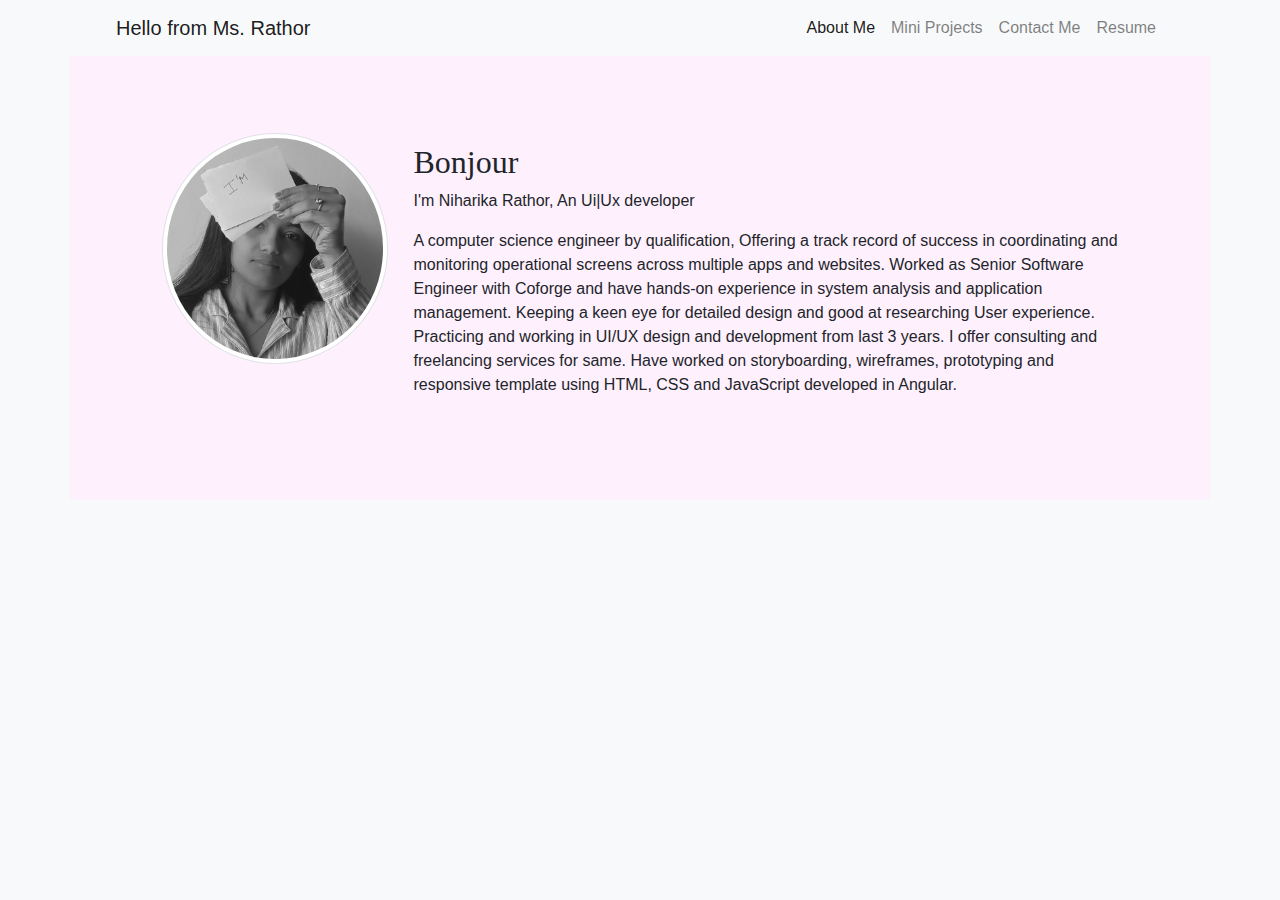
<file: Index.html>
<html lang="en">
<head>
    <meta charset="UTF-8">
    <meta http-equiv="X-UA-Compatible" content="IE=edge">
    <meta name="viewport" content="width=device-width, initial-scale=1.0">
    <title>Niharika Rathor</title>
    <link rel="stylesheet" href="https://cdn.jsdelivr.net/npm/bootstrap@4.0.0/dist/css/bootstrap.min.css" integrity="sha384-Gn5384xqQ1aoWXA+058RXPxPg6fy4IWvTNh0E263XmFcJlSAwiGgFAW/dAiS6JXm" crossorigin="anonymous">
    <script src="https://cdn.jsdelivr.net/npm/bootstrap@5.0.2/dist/js/bootstrap.bundle.min.js" integrity="sha384-MrcW6ZMFYlzcLA8Nl+NtUVF0sA7MsXsP1UyJoMp4YLEuNSfAP+JcXn/tWtIaxVXM" crossorigin="anonymous"></script>
    <link rel="stylesheet" href="About.css">
   
</head>
<body>
  
  <div class="container">
  <nav class="navbar navbar-expand-lg navbar-light bg-light">
    <div class="container-fluid">
      <a class="navbar-brand" href="#">Hello from Ms. Rathor</a>
      <button class="navbar-toggler" type="button" data-bs-toggle="collapse" data-bs-target="#navbarSupportedContent" aria-controls="navbarSupportedContent" aria-expanded="false" aria-label="Toggle navigation">
        <span class="navbar-toggler-icon"></span>
      </button>
      <div class="collapse navbar-collapse justify-content-end" id="navbarSupportedContent">
        <ul class="navbar-nav me-auto my-2 my-lg-0 ">
          <li class="nav-item">
            <a class="nav-link active" aria-current="page" href="About.html">About Me</a>
          </li>
          <li class="nav-item">
            <a class="nav-link" href="Project.html">Mini Projects</a>
          </li>
          <li class="nav-item">
            <a class="nav-link" href="#">Contact Me</a>
          </li>
          <li class="nav-item">
            <a class="nav-link" href="#">Resume</a>
          </li>
        </ul>
      </div>
    </div>
  </nav>
  <div class="row prt1">
  <div class="col-sm-3">
    <img id="image" src=" " alt="Niharika" class="img-thumbnail rounded-circle profileimg" >
  </div>
  <div class="col-sm-9 des">
    <h2>Bonjour</h2>
    <p>I'm Niharika Rathor, An Ui|Ux developer</p>
    <p>A computer science engineer by qualification, Offering a track record of success in coordinating and monitoring operational screens across multiple apps and websites.
      Worked as Senior Software Engineer with Coforge and have hands-on experience in system analysis and application management. Keeping a keen eye for detailed design and good at researching User experience. 
      Practicing and working in UI/UX design and development from last 3 years. I offer consulting and freelancing services for same. Have worked on storyboarding, wireframes, prototyping and responsive template using HTML, CSS and JavaScript developed in Angular.</p>
  </div>
</div>

  </div>


  <script src="About.js"></script>
</body>
</html>
</file>
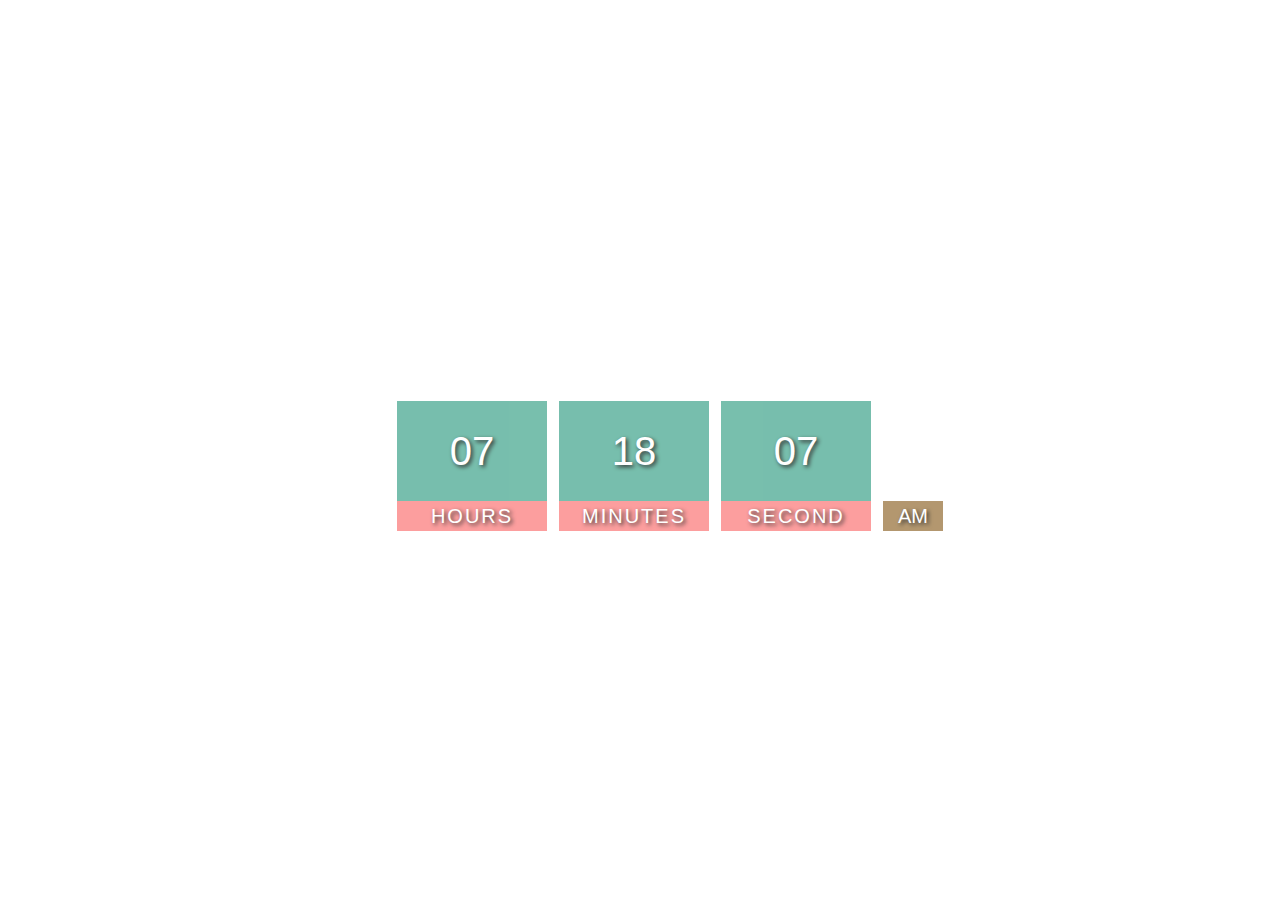
<file: digitalClock.html>
<!DOCTYPE html>
<html lang="en">
<head>
    <meta charset="UTF-8">
    <meta http-equiv="X-UA-Compatible" content="IE=edge">
    <meta name="viewport" content="width=device-width, initial-scale=1.0">
    <link rel="stylesheet" href="https://cdn.jsdelivr.net/npm/bootstrap@4.0.0/dist/css/bootstrap.min.css" integrity="sha384-Gn5384xqQ1aoWXA+058RXPxPg6fy4IWvTNh0E263XmFcJlSAwiGgFAW/dAiS6JXm" crossorigin="anonymous">
    <link rel="stylesheet" href="digitalClock.css">
    <title>Digital Clock</title>
</head>
<body>
    <h2>Digital Clock</h2>
    <div class="clock">
        <div>
            <span id="hour">00</span>
            <span class="text">Hours</span>
        </div>
        <div>
            <span id="minutes">00</span>
            <span class="text">Minutes</span>
        </div>
        <div>
            <span id="seconds">00</span>
            <span class="text">Second</span>
        </div>
        <div>
            <span id="ampm">AM</span>
            
        </div>
    </div>
    <script src="digitalClock.js"></script>
</body>
</html>
</file>
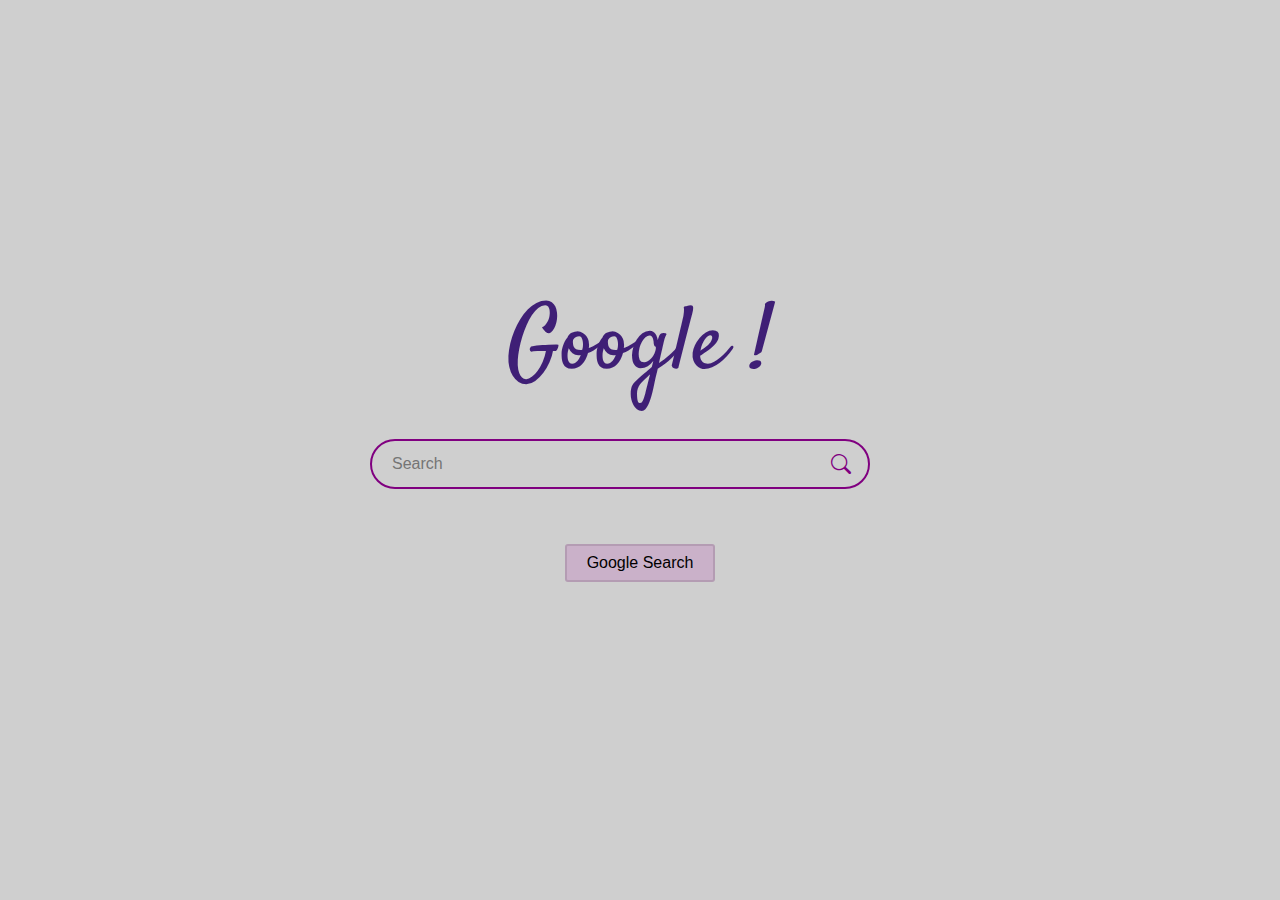
<file: googletheme1.html>
<!DOCTYPE html>
<html lang="en">
<head>
    <meta charset="UTF-8">
    <meta http-equiv="X-UA-Compatible" content="IE=edge">
    <meta name="viewport" content="width=device-width, initial-scale=1.0">
    <title>Niharika Rathor</title>
    <link rel="stylesheet" href="https://cdn.jsdelivr.net/npm/bootstrap@4.0.0/dist/css/bootstrap.min.css" integrity="sha384-Gn5384xqQ1aoWXA+058RXPxPg6fy4IWvTNh0E263XmFcJlSAwiGgFAW/dAiS6JXm" crossorigin="anonymous">
    <script src="https://cdn.jsdelivr.net/npm/bootstrap@5.0.2/dist/js/bootstrap.bundle.min.js" integrity="sha384-MrcW6ZMFYlzcLA8Nl+NtUVF0sA7MsXsP1UyJoMp4YLEuNSfAP+JcXn/tWtIaxVXM" crossorigin="anonymous"></script>
    
    <link rel="stylesheet" href="https://cdn.jsdelivr.net/npm/bootstrap-icons@1.3.0/font/bootstrap-icons.css">
    <style>
        @import url('https://fonts.googleapis.com/css2?family=Satisfy&display=swap');
        .theme1 h1{
            font-family: 'Satisfy', cursive;
        }
        .theme1{
            display: flex;
    flex-direction: column;
    align-items: center;
    justify-content: center;
    height: 100vh;
    background-color: #cfcfcf;
        }
        .searchbtn{
            padding: 5px 20px;
    margin: 25px;
    border-radius: 3px;
    background: #cab1c9;
    border: 2px solid #b49cb3;
    
        }
        .themesearch{
            margin: 30px;
            margin-left: -10px;
    width: 500px;
    height: 50px;
    background: transparent;
    border: 2px solid purple;
    border-radius: 30px;
    padding: 10px 20px;
    position: relative;
        }
        .icon{
            margin-right: 49px;
    position: absolute;
    font-size: 20px;
    color: purple;
        }
    </style>

</head>
<body>
    <div>
    <form action="https://www.google.com/search">
        <div class="theme1">
        <h1 style="color:#3f1f76; font-size:90px">Google !</h1>
        <div class=" d-flex align-items-center justify-content-end">
                <input type="text" class="themesearch" placeholder="Search" name="q">
               <i class="bi bi-search icon" ></i>     
        </div>
        <input class="searchbtn" type="submit" value="Google Search">
        </div>
    </form>
</div>
</body>
</html>
</file>
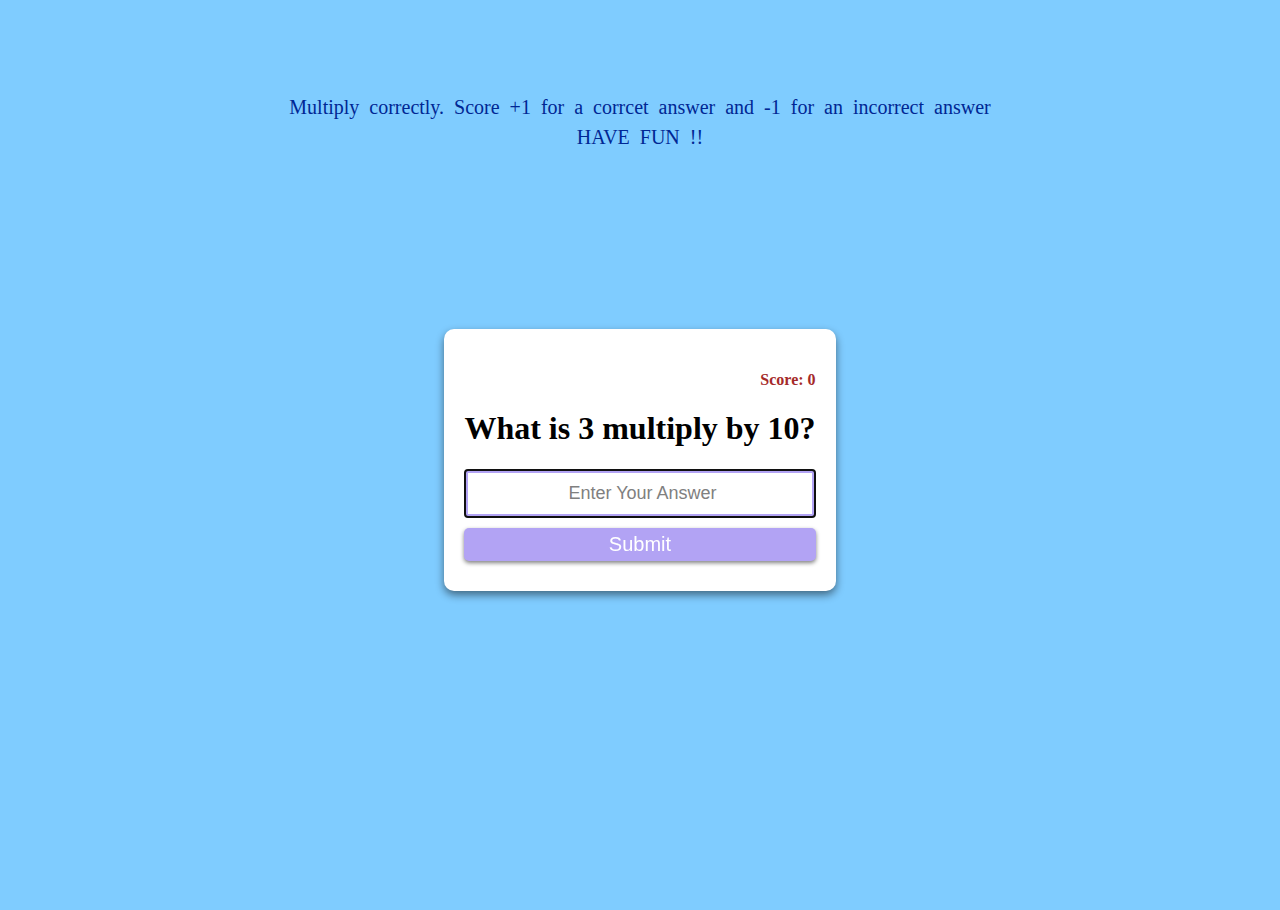
<file: mutiplicationPoint.html>
<!DOCTYPE html>
<html lang="en">
<head>
    <meta charset="UTF-8">
    <meta http-equiv="X-UA-Compatible" content="IE=edge">
    <meta name="viewport" content="width=device-width, initial-scale=1.0">
    <title>Multiply</title>
    <link rel="stylesheet" href="mutiplicationPoint.css">
</head>
<body>
    <div class="intro">
   <p >Multiply correctly. Score +1 for a corrcet answer and -1 for an incorrect answer <br> HAVE FUN !!</p>
</div>
   <div class="card">
    <form action="" class="form" id="form">
        <h4 class="score" id="score"> Score: 0</h4>
        <h1 class="question" id="question">What is 1 multiplied by 1?</h1>
        <input type="text" class="input" id="input" placeholder=" Enter Your Answer" autofocus autocomplete="off"/>
        <button type="submit" class="btn">Submit</button>
    </form>
  </div>
  <script src="multiplicationPoint.js"></script>
</body>
</html>
</file>
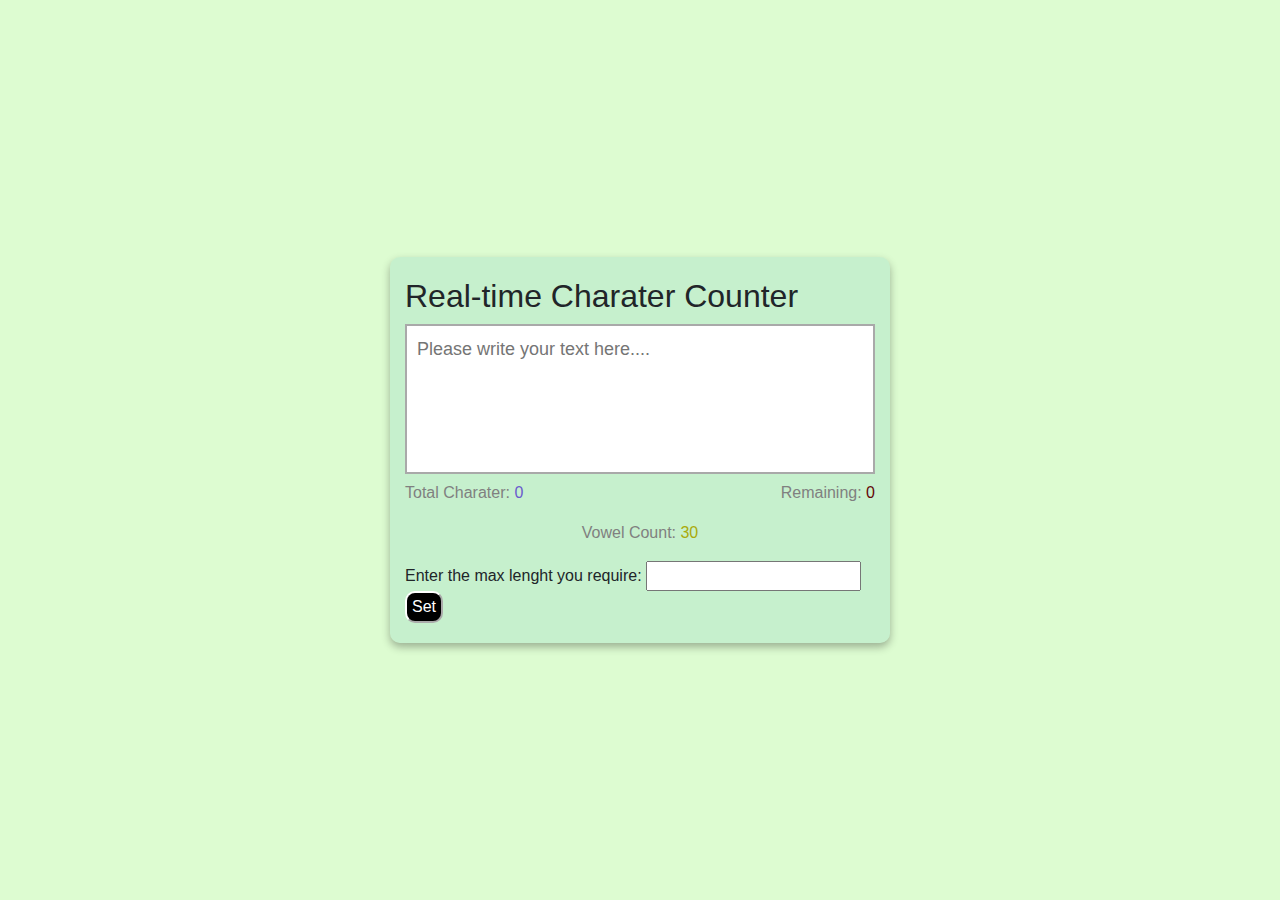
<file: textCounter.html>
<!DOCTYPE html>
<html lang="en">
<head>
    <meta charset="UTF-8">
    <meta http-equiv="X-UA-Compatible" content="IE=edge">
    <meta name="viewport" content="width=device-width, initial-scale=1.0">
    <link rel="stylesheet" href="textCounter.css">
    <link rel="stylesheet" href="https://cdn.jsdelivr.net/npm/bootstrap@4.0.0/dist/css/bootstrap.min.css" integrity="sha384-Gn5384xqQ1aoWXA+058RXPxPg6fy4IWvTNh0E263XmFcJlSAwiGgFAW/dAiS6JXm" crossorigin="anonymous">
    <script src="https://cdn.jsdelivr.net/npm/bootstrap@5.0.2/dist/js/bootstrap.bundle.min.js" integrity="sha384-MrcW6ZMFYlzcLA8Nl+NtUVF0sA7MsXsP1UyJoMp4YLEuNSfAP+JcXn/tWtIaxVXM" crossorigin="anonymous"></script>
    <title>Text Counter</title>
</head>
<body>
    
   
    <div class="body-view">
    
    <div class="container">
        <h2>Real-time Charater Counter </h2>
        <textarea class="textarea" id="textarea" placeholder="Please write your text here...."></textarea>
        <div class="counter-container">
           <div class="d-flex justify-content-between">
            <p>Total Charater: <span class="total-counter" id="total-counter">30</span></p>
            <p>Remaining: <span class="remaining-counter" id="remaining-counter">30</span></p>
        </div>
        <p class="text-center">Vowel Count: <span class="vowel-counter" id="remaining-counter">30</span></p>
        </div>
        <span>Enter the max lenght you require:</span>
        <input type="number" id="input" class="input">
        <button class="button" onclick="updateCounter()"> Set</button>
    </div>
</div>
   
    <script src="textCounter.js"></script>
</body>
</html>
</file>
<file: About.css>
body {
    
    background-color: #f8f9fa;
}
/* .container{
    margin: auto;
    width: 800px;
} */
h1 {
    color:rgb(37, 204, 149);
}

.card-deck {
margin:40px;
}
.card-text{
   word-wrap: break-word;
   white-space: pre-wrap; 
}

.nav-link{
    float:right;
}
.card{
    box-shadow: rgba(0, 0, 0, 0.15) 1.95px 1.95px 2.6px;
}

.profileimg{
    display: block;
    
    margin: 20px;
    transition: 0.3s;
}

.des{
    padding:30px;
}

.prt1{
    padding: 57px;
    background: #fff0fe;
}
.prt1 h2{
    font-family: "Times New Roman", Times, serif;
}
</file>
<file: digitalClock.css>
body{
    margin: 0;
    display:flex;
    flex-direction: column;
    align-items: center;
    height: 100vh;
    color: white;
    justify-content: center;
    background: url(https://images.unsplash.com/photo-1612712191426-54db4d88cbec?ixlib=rb-4.0.3&ixid=MnwxMjA3fDB8MHxzZWFyY2h8OXx8bGFuZCUyMHNjYXBlfGVufDB8fDB8fA%3D%3D&auto=format&fit=crop&w=1000&q=60);
    background-size: cover;
    /* overflow: hidden; */
}

h2{
    text-transform: uppercase;
    letter-spacing: 4px;
    font-size: 20px;
    text-align: center;

}
.clock{
    display: flex;

}
.clock div{
    margin: 6px;
    position: relative;
}
.clock span{
    width: 150px;
    height:100px;
    background-color: #56af99;
    opacity: .8;
    display:flex;
    justify-content: center;
    align-items: center;
    font-size:40px ;
    text-shadow: 2px 2px 4px black;

}
.clock .text{
    height:30px;
    font-size: 20px;
    text-transform: uppercase;
    letter-spacing: 2px;
    background-color: #fc7070d7;
    opacity: .8;

}
.clock #ampm{
    bottom: 0;
    position: absolute;
    width: 60px;
    height: 30px;
    font-size: 20px;
    background-color: rgb(161, 126, 76);
}
</file>
<file: mutiplicationPoint.css>
body{
    margin:0;
    display:flex;
    justify-content: center;
    height:100vh;
    background-color: rgb(127, 204, 255);

}
.intro{
    display: flex;
    top: 8vh;
    font-size: 20px;
    color: rgb(0, 39, 148);
    text-align: center;
    justify-content: center;
    position: absolute;
    word-spacing: 5px;
    line-height: 30px;

}
.card{
    margin:10px;
    display: flex;
    justify-content: center;
    height: 100vh;
    align-items: center;
}
.form{
    background-color: white;
    padding:  20px;
    box-shadow: 0 4px 8px rgba(0, 0, 0, 0.489);
    margin: 10px;
    border-radius: 10px;

}
input{
    display: block;
    width: 100%;
    box-sizing: border-box;
    font-size: 18px;
    text-align: center;
    padding: 10px;
    border: solid 4px rgb(178, 163, 244);
    color: rgb(178, 163, 244);

}

input::placeholder{
    color: gray;
}

.btn{
    background-color: rgb(178, 163, 244);
    color: white;
    border: none;
    display:block;
    width: 100%;
    padding:5px;
    font-size: 20px;
    margin: 10px 0;
    border-radius: 5px;
    box-shadow: 0 2px 4px gray;
    cursor: pointer;

}

.btn:hover{
    filter: brightness(0.9);

}

.score{
    color:brown;
    text-align: right;
}
</file>
<file: textCounter.css>
body{
    background-color: rgb(221, 252, 209)!important;
}
.body-view{
    margin:0px;
    display:flex;
    justify-content: center;
    height:100vh;
    align-items: center;
    font-family:'Franklin Gothic Medium', 'Arial Narrow', Arial, sans-serif ;
    flex-direction: column;
}

.container{
    background-color: rgba(124, 202, 193, 0.229);
    width: 500px !important;
    min-height: 300px !important;
    padding: 20px;
    margin: 5px;
    border-radius: 10px;
    box-shadow: 0 4px 8px rgba(0,0,0,.3);
}

.textarea{
    resize: none;
    width: 100%;
    height: 150px;
    font-size: 18px;
    font-family: sans-serif;
    padding: 10px;
    box-sizing: border-box;
    border: solid 2px darkgray;
}


.counter-container p{
    font-size: 16px;
    color: gray;
}

.total-counter{
    color: slateblue;
}

.remaining-counter{
    color: rgb(99, 8, 8);
}

.vowel-counter{
    color: rgb(170, 170, 11);
}

.button{
    background: black;
    color: white;
    border-color: white;
    border-radius: 10px;
    padding: 2px 5px;
}
.alert{
    font-family: sans-serif;
    color: red;
}
</file>
